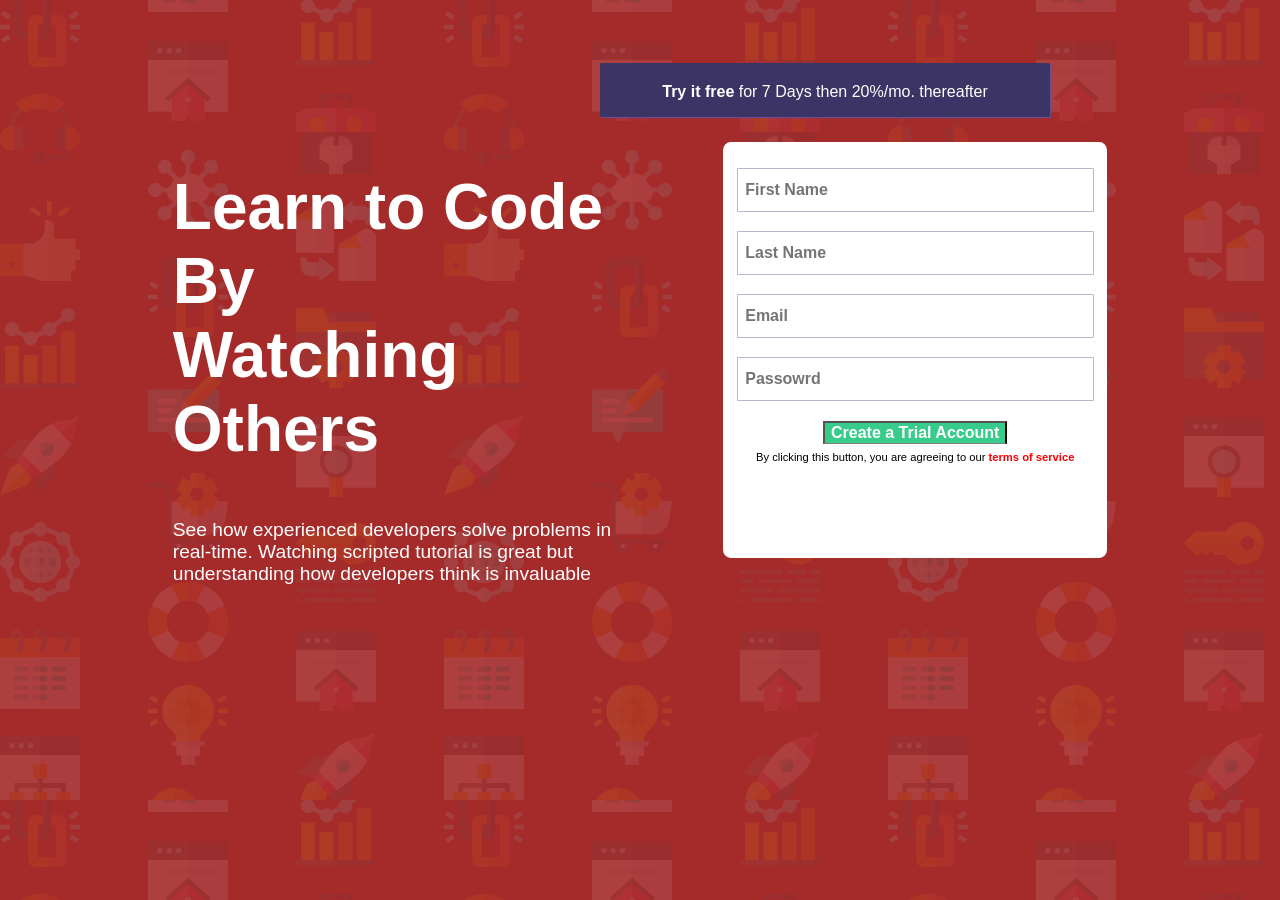
<file: index.html>
<!DOCTYPE html>
<html lang="en">

<head>
    <meta charset="UTF-8">
    <meta http-equiv="X-UA-Compatible" content="IE=edge">
    <meta name="viewport" content="width=device-width, initial-scale=1.0">
    <title>Document</title>
    <link rel="stylesheet" href="form.css">
    <style>
        @import url('https://fonts.googleapis.com/css2?family=Roboto&display=swap');
        </style> 
</head>

<body>
    <div class="box">
        <div class="alert ">
            <p ><b>Try it free </b>for 7 Days then 20%/mo. thereafter</p>
        </div>

    </div>
   

    <section id="main_section">

        <div id="desc">
            <h1>Learn to Code By<br> Watching Others</h1>

            <p>See how experienced developers solve problems in real-time. Watching scripted tutorial is great but
                understanding how developers think is invaluable</p>

        </div>

        <div id="form_div">
            <form action="#" method="get"> 

                <input type="text" placeholder="First Name"><br>
                              <input type="text" placeholder="Last Name" required><br>
                <input type="email" placeholder="Email" reguired><br>
                <input type="password" placeholder="Passowrd" required><br>
                <button>Create a Trial Account</button>
                <p>By clicking this button, you are agreeing to our <b style="color:red ; font-weight:bolder">terms of service</b></p>
            </form>

        </div>


    </section>

</body>

</html>
</file>
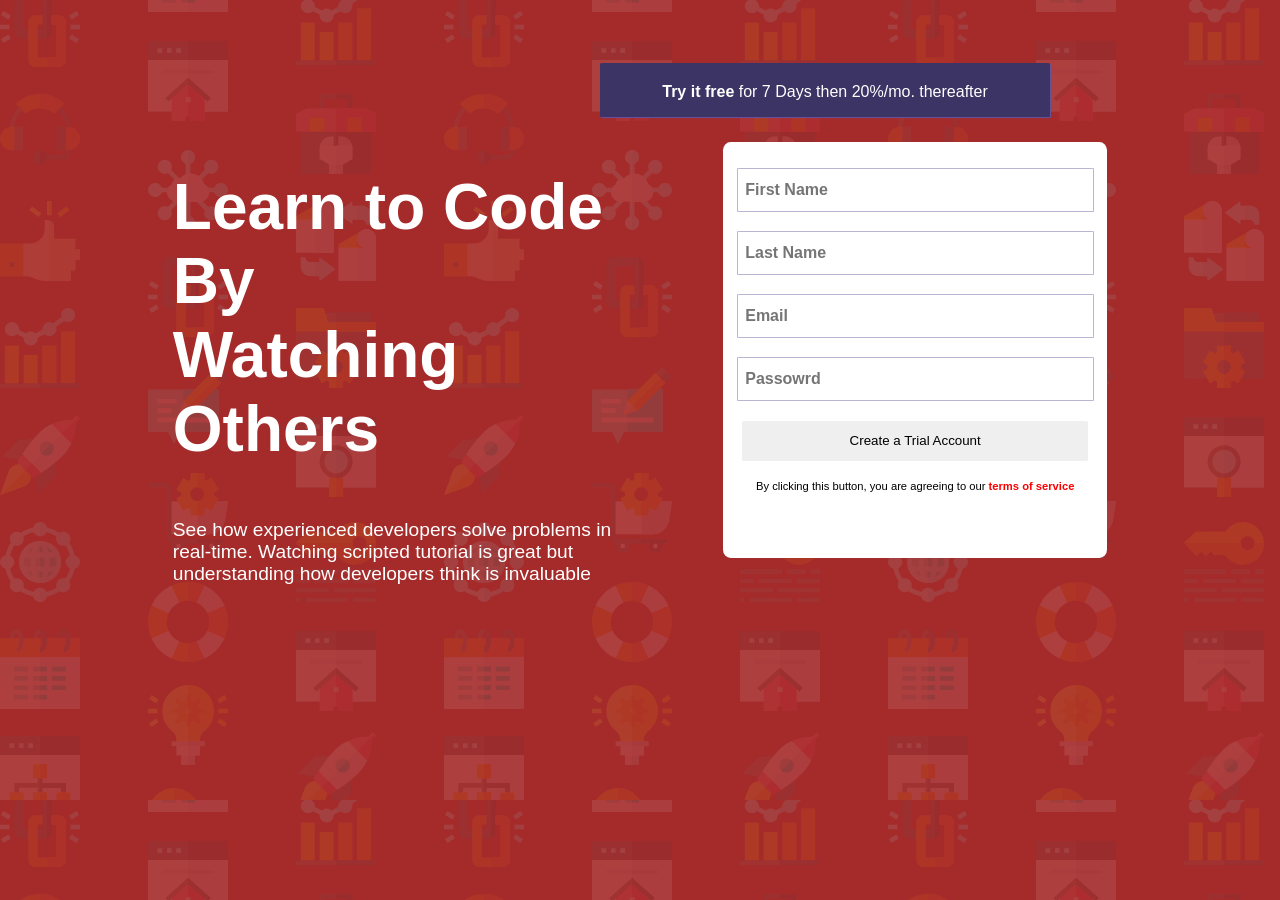
<file: form.html>
<!DOCTYPE html>
<html lang="en">

<head>
    <meta charset="UTF-8">
    <meta http-equiv="X-UA-Compatible" content="IE=edge">
    <meta name="viewport" content="width=device-width, initial-scale=1.0">
    <title>Document</title>
    <link rel="stylesheet" href="form.css">
    <style>
        @import url('https://fonts.googleapis.com/css2?family=Roboto&display=swap');
        </style> 
</head>

<body>
    <div class="box">
        <div class="alert ">
            <p ><b>Try it free </b>for 7 Days then 20%/mo. thereafter</p>
        </div>

    </div>
   

    <section id="main_section">

        <div id="desc">
            <h1>Learn to Code By<br> Watching Others</h1>

            <p>See how experienced developers solve problems in real-time. Watching scripted tutorial is great but
                understanding how developers think is invaluable</p>

        </div>

        <div id="form_div">
            <form action="#" method="get"> 

                <input type="text" placeholder="First Name"><br>
                              <input type="text" placeholder="Last Name" required><br>
                <input type="email" placeholder="Email" reguired><br>
                <input type="password" placeholder="Passowrd" required><br>
                <input type="button" value="Create a Trial Account">
                <p>By clicking this button, you are agreeing to our <b style="color:red ; font-weight:bolder">terms of service</b></p>
            </form>

        </div>


    </section>

</body>

</html>
</file>
<file: form.css>
body {
  margin: 0;
  background-color: brown;
  background-image: url(images/bg-intro-desktop.png);
  /* opacity: 1%; */
}

#main_section {
  background-repeat: no-repeat;
  background-size: cover;
  background-position: center;
  height: 600px;
  display: flex;
  justify-content: center;
}

#desc {
  margin-right: 8%;
  width: 35%;
}

#form_div {
  margin-top: 2%;
  /* padding: 5%; */
  background-color: #fff;
  height: 65%;
  width: 30%;
  text-align: center;
  padding-top: 2%;
  border-radius: 2%;
}

#desc h1 {
  color: #fff;
  font-size: 4rem;
  font-family: "Poppins", sans-serif;
}

#desc p {
  color: #fff;
  font-size: 1.2rem;
  font-family: "Poppins", sans-serif;
}

input {
  width: 90%;
  height: 40px;
  margin-bottom: 5%;
  border-radius: 1%;
  border: none;
}

button {
  background-color: hsl(154, 59%, 51%);
  color: #fff;
  border-bottom: 1px grey solid;
  font-weight: bold;
  font-size: 1rem;
  margin-bottom: 2%;
}

input[type="text"] {
  border: 1px solid hsl(246, 25%, 77%);
  padding-left: 2%;
  font-size: 1rem;
  font-weight: bold;
}

input[type="email"] {
  border: 1px solid hsl(246, 25%, 77%);
  padding-left: 2%;
  font-size: 1rem;
  font-weight: bold;
}

input[type="password"] {
  border: 1px solid hsl(246, 25%, 77%);
  border-radius: 1%;
  padding-left: 2%;
  font-size: 1rem;
  font-weight: bold;
  color: black;
}
.box{
    display: flex;
    justify-content: flex-end;
    margin-right: 230px;


}
.alert {
  background-color: hsl(248, 32%, 30%);
  height: 50px;
  width: 450px;
  /* margin-left: 910px; */
  border-radius: 1%;
  margin-top: 6%;
  padding-top: 0.35%;
  /* margin-right: %; */
  text-align: center;
  box-shadow: 1px 1px 1px  hsl(248, 32%, 49%);
}

#form_div p{

    font-size: 0.7rem;
    margin-top: 0;
    font-family: "Poppins", sans-serif;

}

.alert p{
    color:#fff;
    font-size:1rem;
    font-family: "Poppins", sans-serif;
    /* padding-bottom: %; */
   

}

/* all rules outside of @media queries apply to devices 1201px and above */
@media (max-width: 1200px) {

    #main_section {
        background-repeat: no-repeat;
        background-size: cover;
        background-position: center;
        height: 600px;
        display: flex;
        justify-content: center;
      }
      
      #desc {
        margin-right: 8%;
        width: 30%;
      }
      
      #form_div {
        margin-top: 2%;
        /* padding: 5%; */
        background-color: #fff;
        height: 60%;
        width: 35%;
        text-align: center;
        padding-top: 2%;
        border-radius: 2%;
      }
      
      #desc h1 {
        color: #fff;
        font-size: 3.5rem;
        font-family: "Poppins", sans-serif;
      }
      
      #desc p {
        color: #fff;
        font-size: 1.1rem;
        font-family: "Poppins", sans-serif;
      }
      
      input {
        width: 90%;
        height: 40px;
        margin-bottom: 5%;
        border-radius: 1%;
        border: none;
      }
      
      input[type="button"] {
        background-color: hsl(154, 59%, 51%);
        color: #fff;
        border-bottom: 1px grey solid;
        font-weight: bold;
        font-size: 1rem;
        margin-bottom: 2%;
      }
      
      input[type="text"] {
        border: 1px solid hsl(246, 25%, 77%);
        padding-left: 2%;
        font-size: 1rem;
        font-weight: bold;
      }
      
      input[type="email"] {
        border: 1px solid hsl(246, 25%, 77%);
        padding-left: 2%;
        font-size: 1rem;
        font-weight: bold;
      }
      
      input[type="password"] {
        border: 1px solid hsl(246, 25%, 77%);
        border-radius: 1%;
        padding-left: 2%;
        font-size: 1rem;
        font-weight: bold;
        color: black;
      }
      .alert {
        background-color: hsl(248, 32%, 30%);
        height: 50px;
        width: 450px;
        margin-left: 56%;
        border-radius: 1%;
        margin-top: 6%;
        padding-top: 0.35%;
        /* margin-right: %; */
        text-align: center;
        box-shadow: 1px 1px 1px  hsl(248, 32%, 49%);
      }
      
      #form_div p{
      
          font-size: 0.7rem;
          margin-top: 0;
          font-family: "Poppins", sans-serif;
      
      }
      
      .alert p{
          color:#fff;
          font-size:1rem;
          font-family: "Poppins", sans-serif;
          /* padding-bottom: %; */
         
      
      }
}
@media (max-width: 992px) {	#main_section {
    background-repeat: no-repeat;
    background-size: cover;
    background-position: center;
    height: 600px;
    display: grid;
    justify-content: center;
  }
  
  #desc {
    margin-right: 8%;
  }
  
  #form_div {
    margin-top: 2%;
    /* padding: 5%; */
    background-color: #fff;
    height: 65%;
    width: 30%;
    text-align: center;
    padding-top: 2%;
    border-radius: 2%;
  }
  
  #desc h1 {
    color: #fff;
    font-size: 4rem;
    font-family: "Poppins", sans-serif;
  }
  
  #desc p {
    color: #fff;
    font-size: 1.2rem;
    font-family: "Poppins", sans-serif;
  }
  
  input {
    width: 90%;
    height: 40px;
    margin-bottom: 5%;
    border-radius: 1%;
    border: none;
  }
  
  input[type="button"] {
    background-color: hsl(154, 59%, 51%);
    color: #fff;
    border-bottom: 1px grey solid;
    font-weight: bold;
    font-size: 1rem;
    margin-bottom: 2%;
  }
  
  input[type="text"] {
    border: 1px solid hsl(246, 25%, 77%);
    padding-left: 2%;
    font-size: 1rem;
    font-weight: bold;
  }
  
  input[type="email"] {
    border: 1px solid hsl(246, 25%, 77%);
    padding-left: 2%;
    font-size: 1rem;
    font-weight: bold;
  }
  
  input[type="password"] {
    border: 1px solid hsl(246, 25%, 77%);
    border-radius: 1%;
    padding-left: 2%;
    font-size: 1rem;
    font-weight: bold;
    color: black;
  }
  .alert {
    background-color: hsl(248, 32%, 30%);
    height: 50px;
    width: 450px;
    margin-left: 56%;
    border-radius: 1%;
    margin-top: 6%;
    padding-top: 0.35%;
    /* margin-right: %; */
    text-align: center;
    box-shadow: 1px 1px 1px  hsl(248, 32%, 49%);
  }
  
  #form_div p{
  
      font-size: 0.7rem;
      margin-top: 0;
      font-family: "Poppins", sans-serif;
  
  }
  
  .alert p{
      color:#fff;
      font-size:1rem;
      font-family: "Poppins", sans-serif;
      /* padding-bottom: %; */
     
  
  }}
@media (max-width: 768px) {
    
    body {
        margin: 0;
        background-color: black;
        background-image: url(images/bg-intro-desktop.png);
        /* opacity: 1%; */
        padding: 2%;
      }

    #main_section {
        background-repeat: no-repeat;
        background-size: cover;
        background-position: center;
        height: 600px;
        display: grid;
        justify-content: center;
      }

    #desc{

        width: 100%;
      }


    #form_div {
        margin-top: 2%;
        /* padding: 5%; */
        background-color: #fff;
        height: 100%;
        width: 100%;
        text-align: center;
        padding-top: 5%;
        border-radius: 2%;
        align-content: center;
        /* margin-left: 3%;
        margin-right: 3; */
      }
      
      #desc h1 {
        color: #fff;
        font-size: 5rem;
        font-family: "Poppins", sans-serif;
        margin-bottom: 0.6%;
        margin-top: 1%;
        line-height: 1;
         
}
      
      #desc p {
        color: #fff;
        font-size: 1rem;
        font-family: "Poppins", sans-serif;
        text-align: justify;
        font-weight:50;
        line-height:1.5;
      }
      .alert {
        background-color: red;
        height: 50px;
        /* width: 90%; */
        margin-left: 6%;
        border-radius: 1%;
        margin-top: 6%; 
        padding-top: 0.35%;
        /* margin-right:5%; */
         text-align: center;
        box-shadow: 1px 1px 1px  hsl(248, 32%, 49%);
      }
    /* rules here apply to devices from 0px or 425px to 768px (inclusive) */}

/* You may also apply this: */
@media (max-width: 425px) {
    body {
        margin: 0;
        background-color: black;
        background-image: url(images/bg-intro-desktop.png);
        /* opacity: 1%; */
        padding: 2%;
      }

    #main_section {
        background-repeat: no-repeat;
        background-size: cover;
        background-position: center;
        height: 600px;
        display: grid;
        justify-content: center;
      }

    #desc{

        width: 100%;
      }


    #form_div {
        margin-top: 2%;
        /* padding: 5%; */
        background-color: #fff;
        height: 100%;
        width: 100%;
        text-align: center;
        padding-top: 5%;
        border-radius: 2%;
        align-content: center;
        /* margin-left: 3%;
        margin-right: 3; */
      }
      
      #desc h1 {
        color: #fff;
        font-size: 5rem;
        font-family: "Poppins", sans-serif;
        margin-bottom: 0.6%;
        margin-top: 1%;
        line-height: 1;
         
}
      
      #desc p {
        color: #fff;
        font-size: 1rem;
        font-family: "Poppins", sans-serif;
        text-align: justify;
        font-weight:50;
        line-height:1.5;
      }
      .box{
        display: flex;
        justify-content: flex-end;
        width: 400px;
    
    
    }
      .alert {
        background-color: hsl(248, 32%, 30%);
        height: 50px;
        width: 100%;
        margin-left: 6%;
        border-radius: 1%;
        margin-top: 6%; 
        padding-top: 0.35%;
        /* margin-right:5%; */
         text-align: center;
        box-shadow: 1px 1px 1px  hsl(248, 32%, 49%);
      }
      
      
    /* rules here apply to devices from 0px to 425px (inclusive) */}
    @media (max-width: 375px) {
        .box{
            display: flex;
            justify-content: flex-end;
            width: 350px;
        
        
        }

    }
    @media (max-width: 320px) {
        .box{
            display: flex;
            justify-content: flex-end;
            width: 315px;
        
        
        }

    }
</file>
